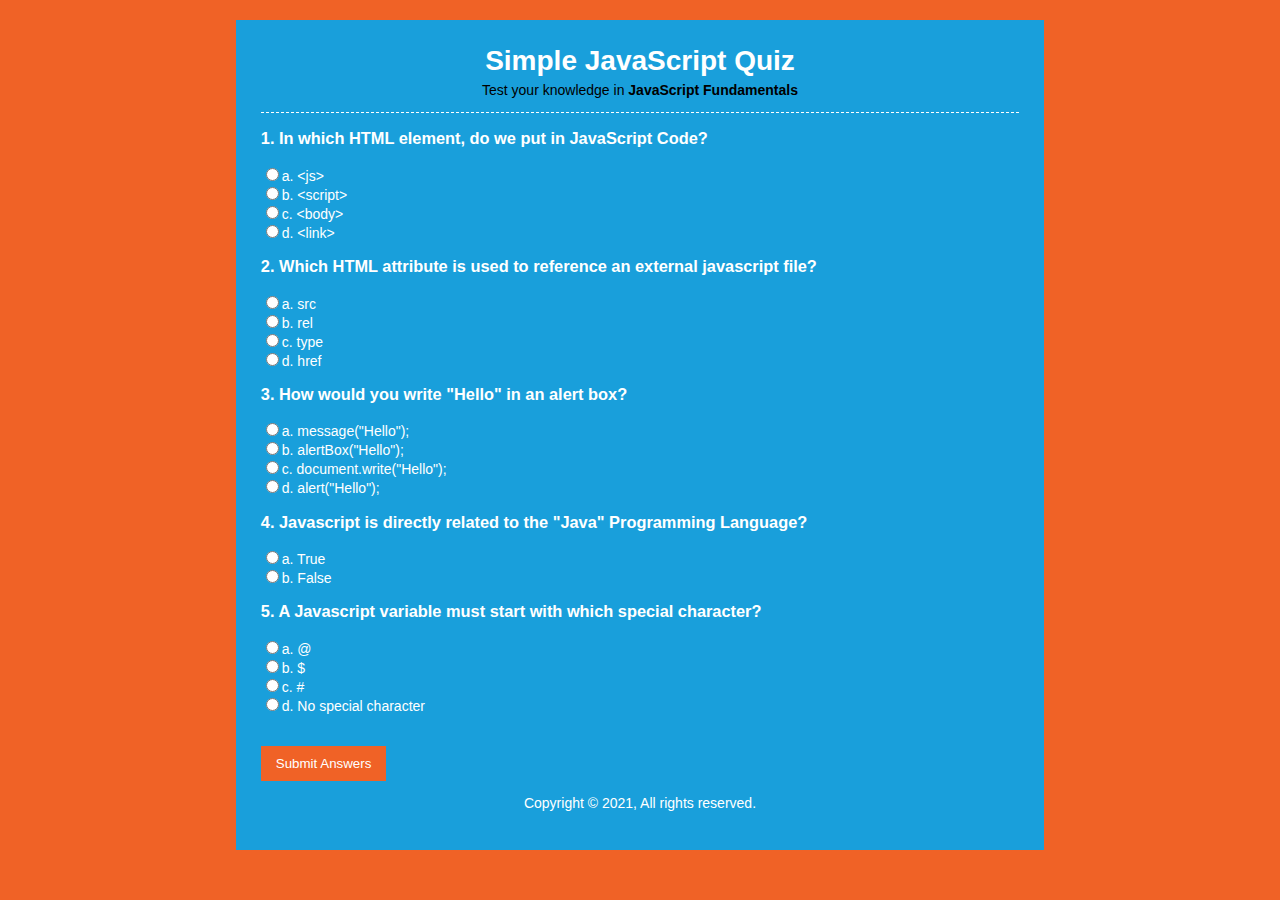
<file: 01.JavascriptQuiz/index.html>
<!DOCTYPE html>
<html lang="en">
<head>
    <meta charset="UTF-8">
    <meta http-equiv="X-UA-Compatible" content="IE=edge">
    <meta name="viewport" content="width=device-width, initial-scale=1.0">
    <title>JavaScript Quiz</title>
    <link rel="stylesheet" href="style.css">
</head>
<body>
     <div id="container">
        <header>
            <h1>Simple JavaScript Quiz</h1>
            <p>Test your knowledge in <strong>JavaScript Fundamentals</strong> </p>
        </header>
        <section>
            <div id="results"></div>
            <form name="quizForm" onsubmit="return submitAnswers()">
                <h3>1. In which HTML element, do we put in JavaScript Code?</h3>
                <input type="radio" name="q1" value="a" id="q1a">a. &lt;js&gt;<br>
                <input type="radio" name="q1" value="b" id="q1b">b. &lt;script&gt;<br>
                <input type="radio" name="q1" value="c" id="q1c">c. &lt;body&gt;<br>
                <input type="radio" name="q1" value="d" id="q1d">d. &lt;link&gt;<br>

                <h3>2. Which HTML attribute is used to reference an external javascript file?</h3>
                <input type="radio" name="q2" value="a" id="q2a">a. src<br>
                <input type="radio" name="q2" value="b" id="q2b">b. rel<br>
                <input type="radio" name="q2" value="c" id="q2c">c. type<br>
                <input type="radio" name="q2" value="d" id="q2d">d. href<br>

                <h3>3. How would you write "Hello" in an alert box?</h3>
                <input type="radio" name="q3" value="a" id="q3a">a. message("Hello");<br>
                <input type="radio" name="q3" value="b" id="q3b">b. alertBox("Hello");<br>
                <input type="radio" name="q3" value="c" id="q3c">c. document.write("Hello");<br>
                <input type="radio" name="q3" value="d" id="q3d">d. alert("Hello");<br>

                <h3>4. Javascript is directly related to the "Java" Programming Language?</h3>
                <input type="radio" name="q4" value="a" id="q4a">a. True<br>
                <input type="radio" name="q4" value="b" id="q4b">b. False<br>

                <h3>5. A Javascript variable must start with which special character?</h3>
                <input type="radio" name="q5" value="a" id="q5a">a. @<br>
                <input type="radio" name="q5" value="b" id="q5b">b. $<br>
                <input type="radio" name="q5" value="c" id="q5c">c. #<br>
                <input type="radio" name="q5" value="d" id="q5d">d. No special character<br>

                <br><br>
                <input type="submit" value="Submit Answers">
            </form>
        </section>
        <footer>
            <p>Copyright &copy; 2021, All rights reserved.</p>
        </footer>
    </div>
    <script src="quiz.js"></script>
</body>
</html>
</file>
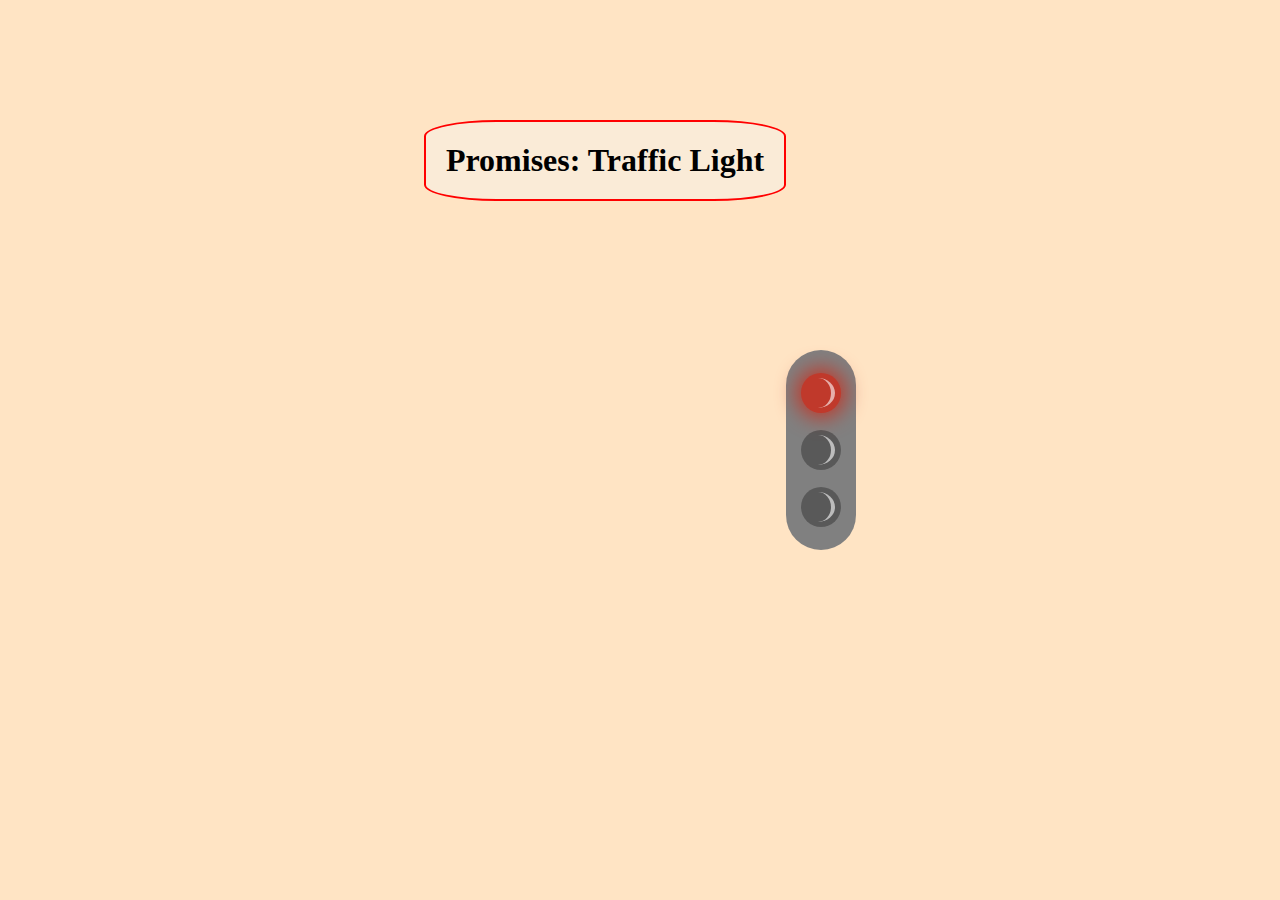
<file: 03.PromisesTrafficLight/index.html>
<!DOCTYPE html>
<html lang="en">
<head>
    <meta charset="UTF-8">
    <meta name="viewport" content="width=device-width, initial-scale=1.0">
    <title>Promises: Traffic Light Project</title>
    <link rel="stylesheet" href="index.css">
</head>
<body>
    <div class="header">
        <h1>Promises: Traffic Light </h1>
    </div>
    
    <div class="container">
        <div class="circle" color="red"></div>
        <div class="circle" color="yellow"></div>
        <div class="circle" color="green"></div>
    </div>
    <script src="index.js"></script>
</body>
</html>
</file>
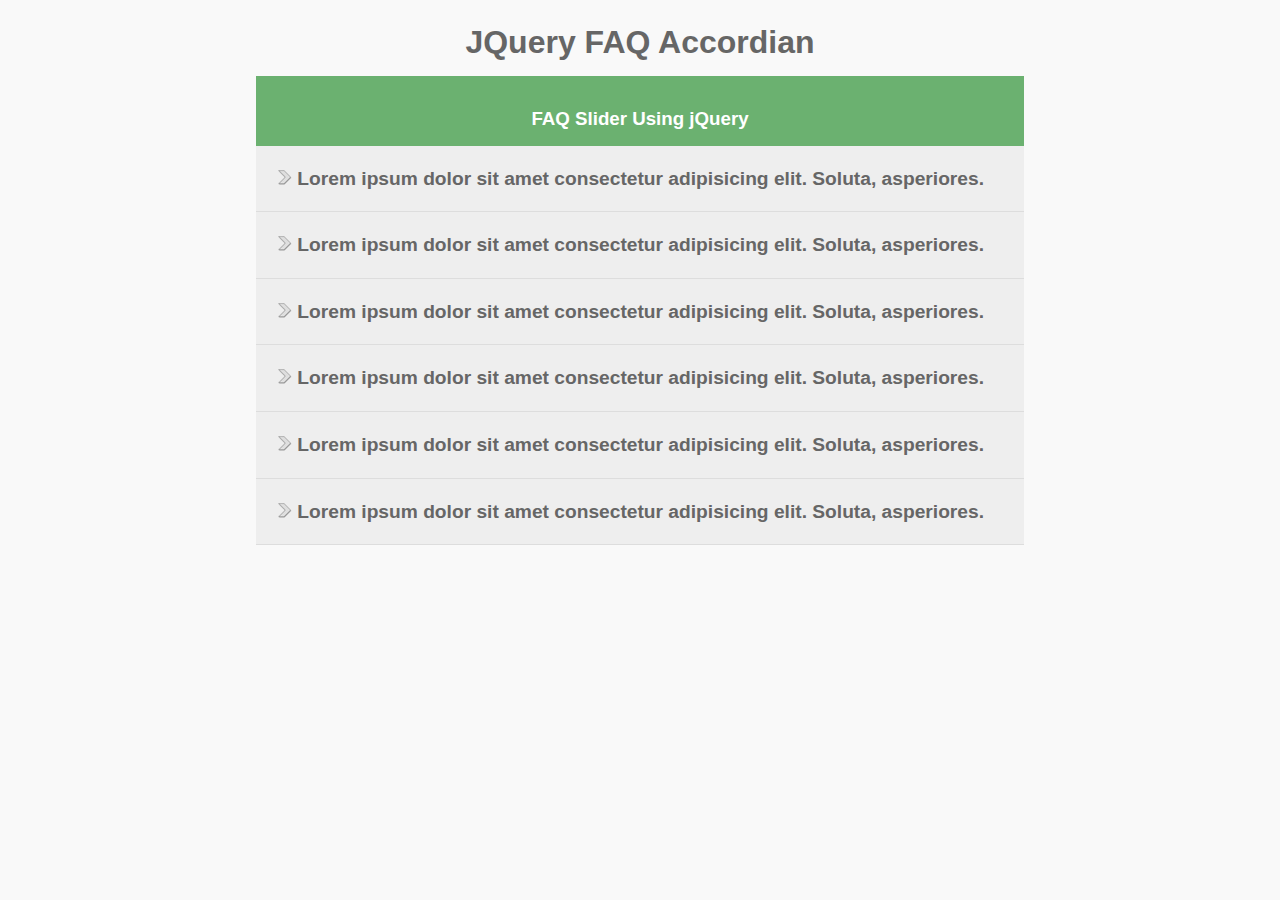
<file: 05.JQueryAccordian/index.html>
<!DOCTYPE html>
<html lang="en">
  <head>
    <meta charset="UTF-8" />
    <meta http-equiv="X-UA-Compatible" content="IE=edge" />
    <meta name="viewport" content="width=device-width, initial-scale=1.0" />
    <title>FAQ Accordian</title>
    <link rel="stylesheet" href="style.css" />
    <script src="https://ajax.googleapis.com/ajax/libs/jquery/3.5.1/jquery.min.js"></script>
    <script src="accordian.js"></script>
  </head>
  <body>
    <div id="container">
      <h1>JQuery FAQ Accordian</h1>
      <div class="title"><h3>FAQ Slider Using jQuery</h3></div>
      <ul class="faq">
        <li class="q">
          <img src="img/arrow.png" alt="arrow" />
          Lorem ipsum dolor sit amet consectetur adipisicing elit. Soluta,
          asperiores.
        </li>
        <li class="a">
          Lorem ipsum dolor, sit amet consectetur adipisicing elit. Ipsum
          voluptatum quas quasi molestiae reiciendis omnis vero maiores dolore
          exercitationem consectetur.
        </li>

        <li class="q">
          <img src="img/arrow.png" alt="arrow" />
          Lorem ipsum dolor sit amet consectetur adipisicing elit. Soluta,
          asperiores.
        </li>
        <li class="a">
          Lorem ipsum dolor, sit amet consectetur adipisicing elit. Ipsum
          voluptatum quas quasi molestiae reiciendis omnis vero maiores dolore
          exercitationem consectetur.
        </li>

        <li class="q">
          <img src="img/arrow.png" alt="arrow" />
          Lorem ipsum dolor sit amet consectetur adipisicing elit. Soluta,
          asperiores.
        </li>
        <li class="a">
          Lorem ipsum dolor, sit amet consectetur adipisicing elit. Ipsum
          voluptatum quas quasi molestiae reiciendis omnis vero maiores dolore
          exercitationem consectetur.
        </li>

        <li class="q">
          <img src="img/arrow.png" alt="arrow" />
          Lorem ipsum dolor sit amet consectetur adipisicing elit. Soluta,
          asperiores.
        </li>
        <li class="a">
          Lorem ipsum dolor, sit amet consectetur adipisicing elit. Ipsum
          voluptatum quas quasi molestiae reiciendis omnis vero maiores dolore
          exercitationem consectetur.
        </li>

        <li class="q">
          <img src="img/arrow.png" alt="arrow" />
          Lorem ipsum dolor sit amet consectetur adipisicing elit. Soluta,
          asperiores.
        </li>
        <li class="a">
          Lorem ipsum dolor, sit amet consectetur adipisicing elit. Ipsum
          voluptatum quas quasi molestiae reiciendis omnis vero maiores dolore
          exercitationem consectetur.
        </li>

        <li class="q">
          <img src="img/arrow.png" alt="arrow" />
          Lorem ipsum dolor sit amet consectetur adipisicing elit. Soluta,
          asperiores.
        </li>
        <li class="a">
          Lorem ipsum dolor, sit amet consectetur adipisicing elit. Ipsum
          voluptatum quas quasi molestiae reiciendis omnis vero maiores dolore
          exercitationem consectetur.
        </li>
      </ul>
    </div>
  </body>
</html>
</file>
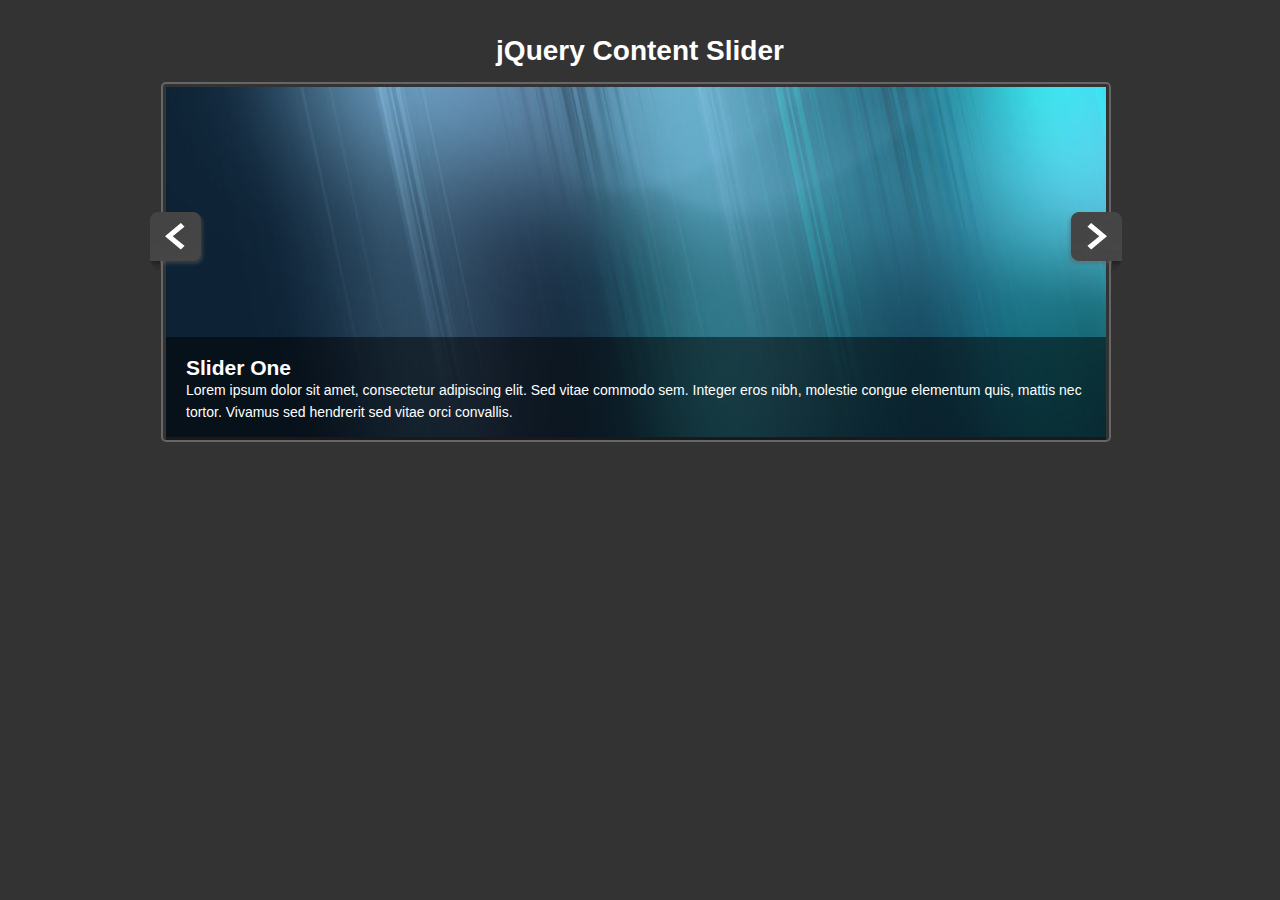
<file: 06.JQueryContentSlider/index.html>
<!DOCTYPE html>
<html>
	<head>
		<title>jQuery Content Slider</title>
		<link rel="stylesheet" href="style.css">
		<script src="https://ajax.googleapis.com/ajax/libs/jquery/3.5.1/jquery.min.js"></script>
        <script src="slider.js"></script>
	</head>
	<body>
		<div id="container">
			<header>
				<h1>jQuery Content Slider</h1>
			</header>
			<img src="imgs/arrow-left.png" alt="Prev" id="prev">
			<div id="slider">
				<div class="slide">
					<div class="slide-copy">
						<h2>Slider One</h2>
						<p>Lorem ipsum dolor sit amet, consectetur adipiscing elit. Sed vitae commodo sem. Integer eros nibh, molestie congue elementum quis, mattis nec tortor. Vivamus sed hendrerit sed vitae orci convallis.</p>
					</div>
					<img src="imgs/slide1.jpg">
				</div>
				
				<div class="slide">
					<div class="slide-copy">
						<h2>Slider Two</h2>
						<p>Lorem ipsum dolor sit amet, consectetur adipiscing elit. Sed vitae commodo sem. Integer eros nibh, molestie congue elementum quis, mattis nec tortor. Vivamus sed hendrerit sed vitae orci convallis.</p>
					</div>
					<img src="imgs/slide2.jpg">
				</div>
				
				<div class="slide">
					<div class="slide-copy">
						<h2>Slider Three</h2>
						<p>Lorem ipsum dolor sit amet, consectetur adipiscing elit. Sed vitae commodo sem. Integer eros nibh, molestie congue elementum quis, mattis nec tortor. Vivamus sed hendrerit sed vitae orci convallis.</p>
					</div>
					<img src="imgs/slide3.jpg">
				</div>
				
				<div class="slide">
					<div class="slide-copy">
						<h2>Slider Four</h2>
						<p>Lorem ipsum dolor sit amet, consectetur adipiscing elit. Sed vitae commodo sem. Integer eros nibh, molestie congue elementum quis, mattis nec tortor. Vivamus sed hendrerit sed vitae orci convallis.</p>
					</div>
					<img src="imgs/slide4.jpg">
				</div>
				
				<div class="slide">
					<div class="slide-copy">
						<h2>Slider Five</h2>
						<p>Lorem ipsum dolor sit amet, consectetur adipiscing elit. Sed vitae commodo sem. Integer eros nibh, molestie congue elementum quis, mattis nec tortor. Vivamus sed hendrerit sed vitae orci convallis.</p>
					</div>
					<img src="imgs/slide5.jpg">
				</div>
			</div>
			<img src="imgs/arrow-right.png" alt="Next" id="next">
		</div>
	</body>
</html>
</file>
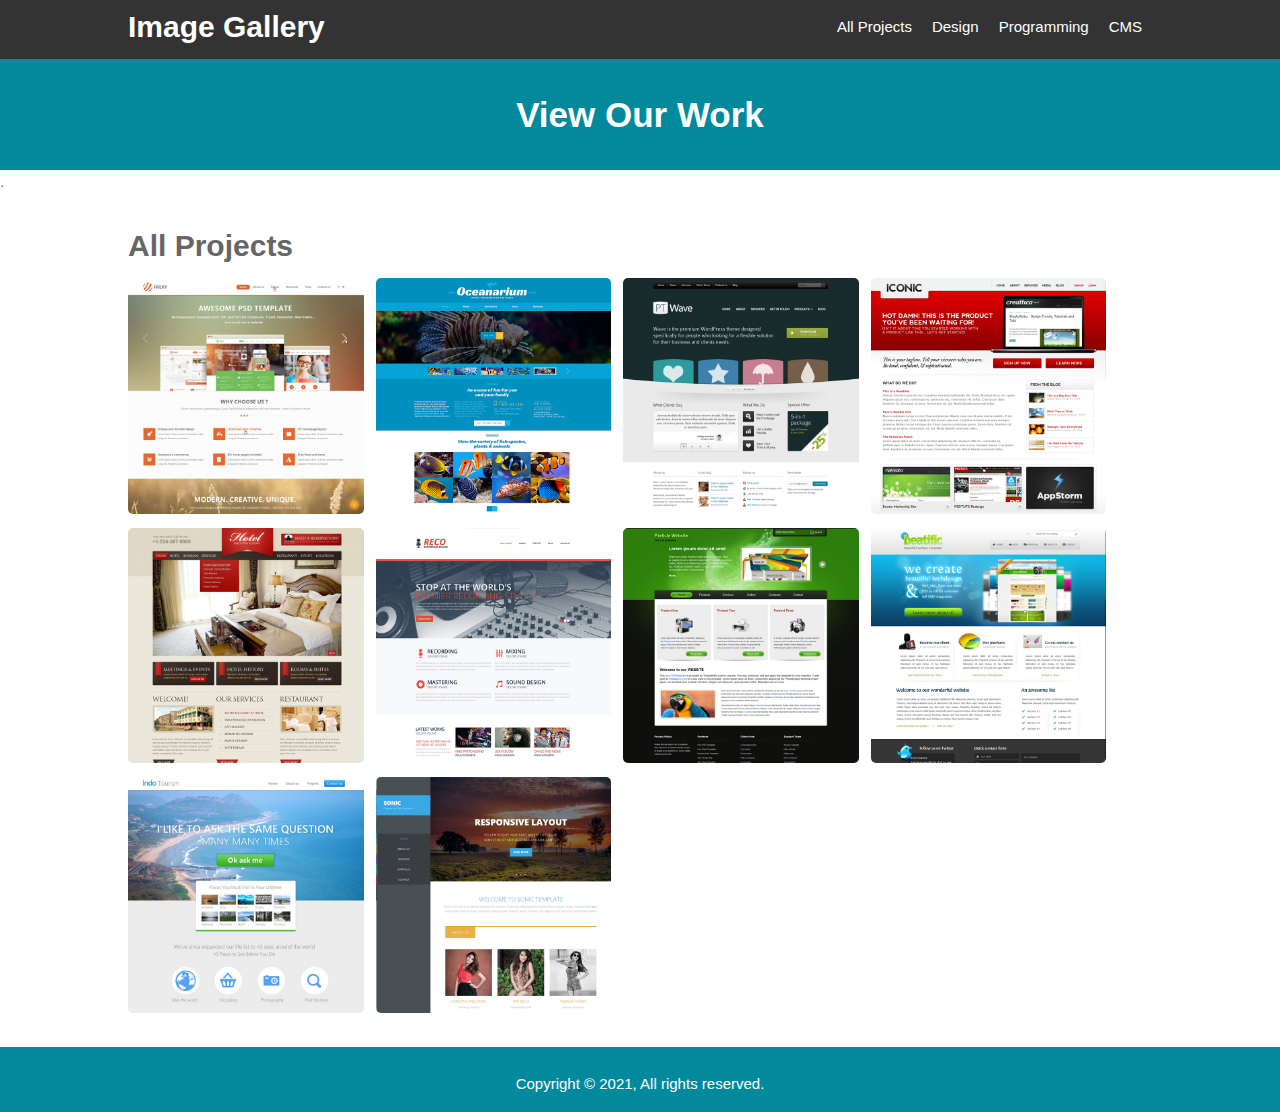
<file: 07.ImageGallery/index.html>
<!DOCTYPE html>
<html lang="en">
  <head>
    <meta charset="UTF-8" />
    <meta http-equiv="X-UA-Compatible" content="IE=edge" />
    <meta name="viewport" content="width=device-width, initial-scale=1.0" />
    <title>Image Gallery || View Portfolio</title>
    <link rel="stylesheet" href="css/style.css" />
    <link rel="stylesheet" href="css/lightbox.css" />
    <script src="https://ajax.googleapis.com/ajax/libs/jquery/3.5.1/jquery.min.js"></script>
    <script src="js/gallery.js"></script>
    <script src="js/lightbox.js"></script>
  </head>
  <body>
    <header>
      <div class="container">
        <h1 class="logo">Image Gallery</h1>
        <nav>
          <ul>
            <li><a href="#">All Projects</a></li>
            <li><a href="#">Design</a></li>
            <li><a href="#">Programming</a></li>
            <li><a href="#">CMS</a></li>
          </ul>
        </nav>
      </div>
    </header>

    <section class="tagline">
      <div class="container">
        <h1>View Our Work</h1>
      </div>
    </section>
    .
    <section>
      <div class="container">
        <h1 id="heading">All Projects</h1>
        <ul id="gallery">
          <li class="design">
            <a
              href="imgs/web1.jpg"
              data-lightbox="projects"
              data-title="Project 1"
              data-desc="Lorem ipsum dolor sit amet consectetur adipisicing elit. Dolorem, suscipit"
              ><img src="imgs/web1.jpg"
            /></a>
          </li>
          <li class="design programming">
            <a
              href="imgs/web2.jpg"
              data-lightbox="projects"
              data-title="Project 2"
              data-desc="Lorem ipsum dolor sit amet consectetur adipisicing elit. Dolorem, suscipit"
              ><img src="imgs/web2.jpg"
            /></a>
          </li>
          <li class="cms">
            <a
              href="imgs/web3.jpg"
              data-lightbox="projects"
              data-title="Project 3"
              data-desc="Lorem ipsum dolor sit amet consectetur adipisicing elit. Dolorem, suscipit"
              ><img src="imgs/web3.jpg"
            /></a>
          </li>
          <li class="cms design">
            <a
              href="imgs/web4.jpg"
              data-lightbox="projects"
              data-title="Project 4"
              data-desc="Lorem ipsum dolor sit amet consectetur adipisicing elit. Dolorem, suscipit"
              ><img src="imgs/web4.jpg"
            /></a>
          </li>
          <li class="design cms programming">
            <a
              href="imgs/web5.jpg"
              data-lightbox="projects"
              data-title="Project 5"
              data-desc="Lorem ipsum dolor sit amet consectetur adipisicing elit. Dolorem, suscipit"
              ><img src="imgs/web5.jpg"
            /></a>
          </li>
          <li class="design">
            <a
              href="imgs/web6.jpg"
              data-lightbox="projects"
              data-title="Project 6"
              data-desc="Lorem ipsum dolor sit amet consectetur adipisicing elit. Dolorem, suscipit"
              ><img src="imgs/web6.jpg"
            /></a>
          </li>
          <li class="programming">
            <a
              href="imgs/web7.jpg"
              data-lightbox="projects"
              data-title="Project 7"
              data-desc="Lorem ipsum dolor sit amet consectetur adipisicing elit. Dolorem, suscipit"
              ><img src="imgs/web7.jpg"
            /></a>
          </li>
          <li class="cms design">
            <a
              href="imgs/web8.jpg"
              data-lightbox="projects"
              data-title="Project 8"
              data-desc="Lorem ipsum dolor sit amet consectetur adipisicing elit. Dolorem, suscipit"
              ><img src="imgs/web8.jpg"
            /></a>
          </li>
          <li class="cms">
            <a
              href="imgs/web9.jpg"
              data-lightbox="projects"
              data-title="Project 9"
              data-desc="Lorem ipsum dolor sit amet consectetur adipisicing elit. Dolorem, suscipit"
              ><img src="imgs/web9.jpg"
            /></a>
          </li>
          <li class="programming design cms">
            <a
              href="imgs/web10.jpg"
              data-lightbox="projects"
              data-title="Project 10"
              data-desc="Lorem ipsum dolor sit amet consectetur adipisicing elit. Dolorem, suscipit"
              ><img src="imgs/web10.jpg"
            /></a>
          </li>
        </ul>
      </div>
    </section>
    <footer>
      <p>Copyright &copy; 2021, All rights reserved.</p>
    </footer>
  </body>
</html>
</file>
<file: 01.JavascriptQuiz/style.css>
body {
    background-color: #f06226;
    color: #fff;
    font-family: Arial, Helvetica, sans-serif;
    font-size: 14px;
}

#container {
    width: 60%;
    padding: 25px;
    background-color: #199fdb;
    margin: 20px auto;
    overflow: auto;
}

header {
    text-align: center;
    border-bottom: 1px dashed #fff;
}

header h1 {
    margin: 0;
    padding: 0;
}

header p {
    padding: 0;
    margin-top: 5px;
    color: #000;
}

section {
    min-height: 400px;
}

footer {
    text-align: center;
}

input[type="submit"] {
    background-color: #f06226;
    border: 0;
    color: #fff;
    padding: 10px 15px;
    cursor: pointer;
}

#results h3{
    background-color: #f06226;
    padding: 10px;
    margin: 10px 0; 
}

#results span {
    color: #000;
    font-weight: bold;
}
</file>
<file: 03.PromisesTrafficLight/index.css>
* {
    box-sizing: border-box;
}

body {
    display: flex;
    align-items: center;
    justify-content: center;
    min-height: 100vh;
    margin: 0;
    background-color: bisque;
}

.header h1{
    margin-bottom: 600px;
    border: 2px double red;
    padding: 20px; 
    background-color: antiquewhite;
    border-radius: 20%;
   display: flex;
   justify-content: center;
}
.container {
    background-color: gray;
    border-radius: 50px;
    display: flex;
    flex-direction: column;
    align-items: center;
    justify-content: space-around;
    padding: 15px 0;
    height: 200px;
    width: 70px;
    
}

.circle {
    background-color: rgba(0, 0, 0, 0.3);
    border-radius: 100%;
    position: relative;
    height: 40px;
    width: 40px;
}

.circle::after {
    border-right: 4px solid rgba(255, 255, 255, 0.6);
    border-radius: 100%;
    content: ' ';
    position: absolute;
    top: 5px;
    left: 0px;
    width: 30px;
    height: 30px;
}

.circle.red {
    background-color: #c0392b;
    box-shadow: 0 0 20px 5px #c0392b;
}

.circle.yellow {
    background-color: #f1c40f;
    box-shadow: 0 0 20px 5px #f1c40f;
}

.circle.green {
    background-color: #2ecc71;
    box-shadow: 0 0 20px 5px #2ecc71;
}
</file>
<file: 05.JQueryAccordian/style.css>
* {
  padding: 0;
  margin: 0;
}

body {
  font-family: "Lucida Sans", "Lucida Sans Regular", Verdana, sans-serif;
  color: #666;
  font-size: 16px;
  background-color: #f9f9f9;
  line-height: 1.6em;
}

ul,
li {
  list-style: none;
}

#container {
  width: 60%;
  margin: 30px auto;
  overflow: auto;
}

h1 {
  text-align: center;
  margin-bottom: 20px;
}

.title {
  height: 40px;
  background-color: #6bb170;
  color: #fff;
  text-align: center;
  padding-top: 30px;
}

.faq li {
  padding: 20px;
}

.faq li.q {
  background-color: #eee;
  font-weight: bold;
  font-size: 120%;
  border-bottom: 1px solid #ddd;
  cursor: pointer;
}

.faq li.a {
  background-color: #ddd;
  display: none;
}

.rotate {
  transform: rotate(90deg);
  -moz-transform: rotate(90deg);
  -webkit-transform: rotate(90deg);
}

@media (max-width: 800px) {
  #container {
    width: 90%;
  }
}
</file>
<file: 06.JQueryContentSlider/style.css>
*{
	margin:0;
	padding:0;
}

body{
	font-family:'Arial', sans-serif;
	font-size:14px;
	color:#fff;
	background:#333;
	line-height:1.6em;
}

a{
	color:#fff;
	text-decoration:none;
}

h1{
	text-align:center;
	margin-bottom:20px;
}

#container{
	width:980px;
	margin:40px auto;
	overflow:hidden;
}

#slider{
	width:940px;
	height:350px;
	position:relative;
	overflow:hidden;
	float:left;
	padding:3px;
	border:#666 solid 2px;
	border-radius:5px;
}

#slider img{
	width:940px;
	height:350px;
}

.slide{
	position:absolute;
}

.slide-copy{
	position:absolute;
	bottom:0;
	left:0;
	padding:20px;
	background:7f7f7f;
	background: rgba(0,0,0,0.5);
}

#prev, #next{
	float:left;
	margin-top:130px;
	cursor:pointer;
	position:relative;
	z-index:100;
}

#prev{
	margin-right:-45px;
}

#next{
	margin-left:-45px;
}
</file>
<file: 07.ImageGallery/css/style.css>
body {
  padding: 0;
  margin: 0;
  font-family: Arial, Helvetica, sans-serif;
  font-size: 15px;
  color: #666;
  line-height: 1.6em;
}

a {
  color: #666;
  text-decoration: none;
}

.container {
  width: 80%;
  margin: auto;
  overflow: auto;
}

header {
  background-color: #333;
  min-height: 55px;
  color: #fff;
}

header a {
  columns: #fff;
}

.logo {
  float: left;
  width: 30%;
  margin-top: 15px;
}

nav {
  float: right;
  width: 70%;
}

nav ul {
  float: right;
}

nav li {
  list-style: none;
  float: left;
  padding: 0 10px;
}

nav a {
  color: #fff;
  padding-bottom: 5px;
}

nav li.current a,
nav a:hover {
  color: #03899c;
  border-bottom: 3px solid #03899c;
}

section {
  padding: 20px 0;
  overflow: hidden;
}

.tagline {
  background-color: #03899c;
  color: #fff;
}

.tagline h1 {
  text-align: center;
  font-size: 35px;
}

#gallery {
  list-style: none;
  margin: 0;
  padding: 0;
  width: 100%;
}

#gallery li {
  display: block;
  float: left;
  width: 23%;
  cursor: pointer;
  border-radius: 5px;
  box-sizing: border-box;
  margin: 0 12px 7px 0;
  position: relative;
}

#gallery img {
  width: 100%;
  border-radius: 5px;
}

footer {
  background-color: #03899c;
  height: 55px;
  color: #fff;
  text-align: center;
  padding-top: 10px;
}

.overlay {
  display: none;
  background: #03899c url("./imgs/overlay.png") no-repeat top center;
  color: #fff;
  position: absolute;
  top: 0;
  left: 0;
  z-index: 100;
  width: 100%;
  height: 100%;
  padding: 20px;
  border-radius: 5px;
  box-sizing: border-box;
  pointer-events: none;
}

.overlay h3 {
  margin: 0;
  padding: 0;
}

@media (max-width: 768px) {
  .logo,
  nav {
    float: none;
    width: 100%;
    text-align: center;
  }

  nav ul,
  nav li {
    float: none;
    padding: 0;
  }

  nav li {
    margin-bottom: 15px;
  }

  #gallery li {
    width: 48%;
    margin-right: 8px;
  }
}

@media (max-width: 568px) {
  #gallery li {
    width: 100%;
    margin-right: 0;
  }
}
</file>
